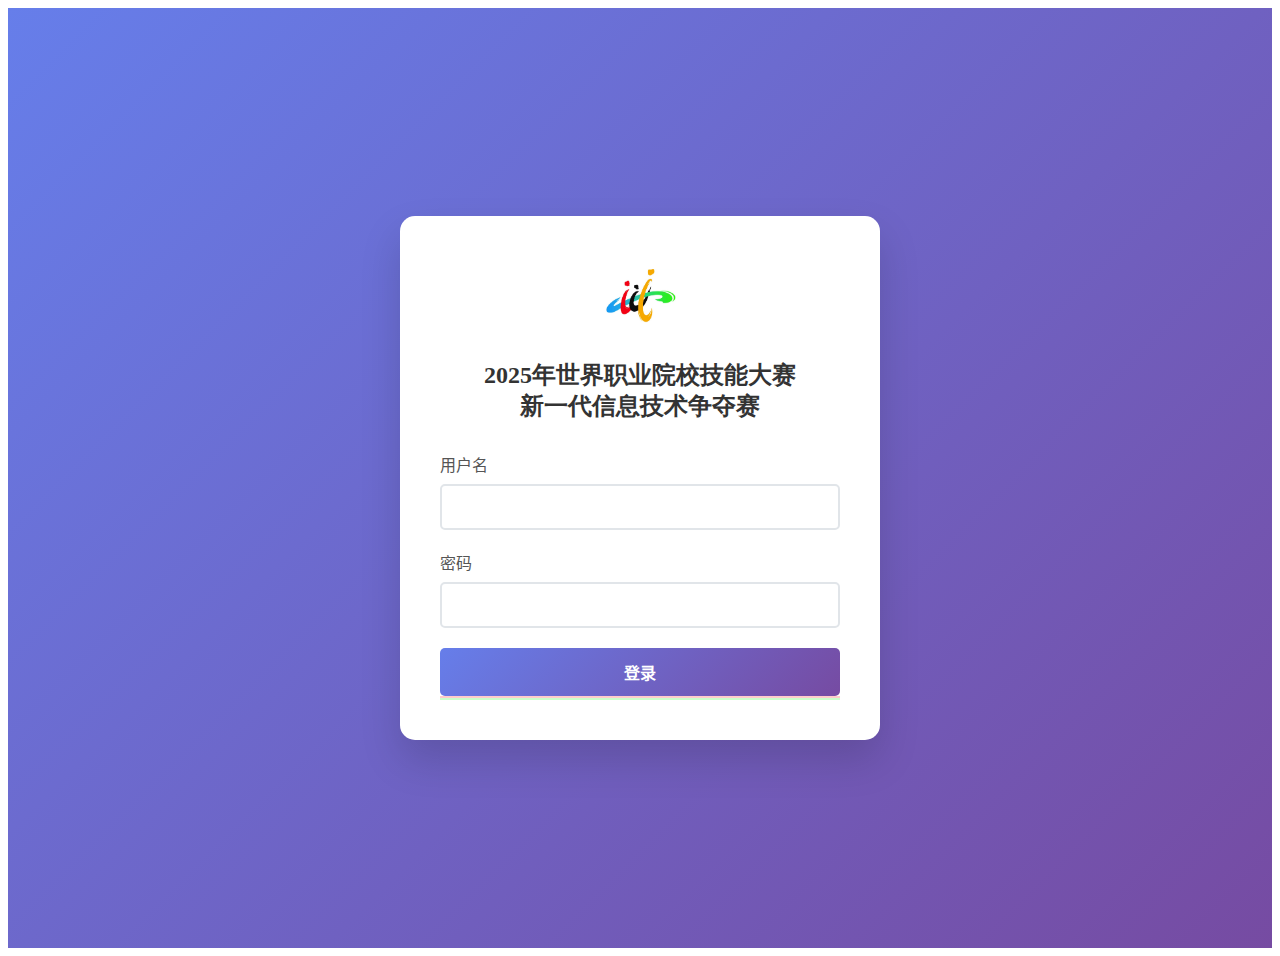
<file: index.html>
<!DOCTYPE html>
<html lang="zh">
<head>
  <meta charset="UTF-8" />
  <meta name="viewport" content="width=device-width, initial-scale=1.0"/>
  <title>2025年世界职业院校技能大赛新一代信息技术争夺赛</title>
  <link rel="stylesheet" href="css/style.css" />
</head>
<body>
  <div class="container">

    <div class="user-info-bar">
      <div class="user-info">
        <span class="welcome-text">欢迎，<span id="userDisplayName">用户</span></span>
        <span class="user-role" id="userRole">角色</span>
        <span class="refresh-countdown" id="refreshCountdown">下次刷新: 3秒</span>
      </div>
      <div class="admin-controls" id="adminControls" style="display: none;">
        <button class="admin-btn export-btn" id="exportDataBtn">导出数据</button>
        <button class="admin-btn import-btn" id="importDataBtn">导入数据</button>
        <button class="admin-btn clear-btn" id="clearDataBtn">清除数据</button>
        <input type="file" id="importFileInput" accept=".json" style="display: none;">
      </div>
      <button class="logout-btn" id="logoutBtn">退出登录</button>
    </div>
    
    <div class="main-header">
      <img src="images/logo.jpg" alt="Logo" class="main-logo">
      <h1>2025年世界职业院校技能大赛<br>新一代信息技术争夺赛</h1>
    </div>


    <div class="role-selector" id="roleSelector" style="display: none;">
      <label for="roleSelect">选择角色: </label>
      <select id="roleSelect">
        <option value="engineer1">1号工程师</option>
        <option value="engineer2">2号工程师</option>
        <option value="engineer3">3号工程师</option>
        <option value="data_recovery_engineer">数据恢复工程师</option>
        <option value="referee">裁判</option>
        <option value="admin">管理员</option>
      </select>
    </div>



    <!-- 自创研发历程进度条 -->
    <div class="progress-container" id="mirrorProgressContainer">
      <div class="progress-header">
        <h4>自创研发历程</h4>
      </div>
      <div class="progress-nodes" id="mirrorProgressNodes">
        <div class="progress-node" data-node="background">
          <div class="node-circle"></div>
          <div class="node-label">项目背景</div>
        </div>
        <div class="progress-node" data-node="market">
          <div class="node-circle"></div>
          <div class="node-label">市场发展</div>
        </div>
        <div class="progress-node" data-node="industry">
          <div class="node-circle"></div>
          <div class="node-label">行业现状</div>
        </div>
        <div class="progress-node" data-node="development">
          <div class="node-circle"></div>
          <div class="node-label">研发历程</div>
        </div>
        <div class="progress-node" data-node="proposal">
          <div class="node-circle"></div>
          <div class="node-label">方案提出</div>
        </div>
        <div class="progress-node" data-node="technology">
          <div class="node-circle"></div>
          <div class="node-label">核心技术</div>
        </div>
        <div class="progress-node" data-node="innovation">
          <div class="node-circle"></div>
          <div class="node-label">创新点</div>
        </div>
        <div class="progress-node" data-node="education">
          <div class="node-circle"></div>
          <div class="node-label">教育维度</div>
        </div>
        <div class="progress-node" data-node="social">
          <div class="node-circle"></div>
          <div class="node-label">社会价值</div>
        </div>
      </div>
      <div class="progress-bar">
        <div class="progress-fill" id="mirrorProgressFill"></div>
        <div class="progress-text" id="mirrorProgressText">0%</div>
      </div>
    </div>

    <!-- 数据恢复维修工单进度条 -->
    <div class="progress-container" id="drarwoProgressContainer">
      <div class="progress-header">
        <h4>业务维修状态</h4>
        <p style="margin: 5px 0 0 0; color: #666; font-size: 14px;">维修进度</p>
      </div>
      <!-- <div class="progress-nodes" id="progressNodes">
        <div class="progress-node" data-node="background">
          <div class="node-circle"></div>
          <div class="node-label">项目背景</div>
        </div>
        <div class="progress-node" data-node="market">
          <div class="node-circle"></div>
          <div class="node-label">市场发展</div>
        </div>
        <div class="progress-node" data-node="industry">
          <div class="node-circle"></div>
          <div class="node-label">行业现状</div>
        </div>
        <div class="progress-node" data-node="development">
          <div class="node-circle"></div>
          <div class="node-label">研发历程</div>
        </div>
        <div class="progress-node" data-node="proposal">
          <div class="node-circle"></div>
          <div class="node-label">方案提出</div>
        </div>
        <div class="progress-node" data-node="technology">
          <div class="node-circle"></div>
          <div class="node-label">核心技术</div>
        </div>
        <div class="progress-node" data-node="innovation">
          <div class="node-circle"></div>
          <div class="node-label">创新点</div>
        </div>
        <div class="progress-node" data-node="summary">
          <div class="node-circle"></div>
          <div class="node-label">项目总结</div>
        </div>
      </div> -->
      <div class="progress-bar">
        <div class="progress-fill" id="drarwoProgressFill"></div>
        <div class="progress-text" id="drarwoProgressText">0%</div>
      </div>
      <div class="progress-details" id="drarwoProgressDetails">
        <span style="display: none;">总格数: <span id="totalGrids">0</span> | 当前节点: <span id="currentNode">项目背景</span></span>
      </div>
    </div>

    <h2>飞控板维修工单 <span id="refresh-countdown-fcbmwo" class="refresh-countdown">下次刷新: 5秒</span></h2>
    
    <table id="flightControlTable">
      <thead>
        <tr>
          <th rowspan="2">项目</th>
          <th colspan="3">1号工程师</th>
          <th colspan="3">2号工程师</th>
          <th colspan="3">3号工程师</th>
        </tr>
        <tr>
          <th>故障1</th>
          <th>故障2</th>
          <th>故障3</th>
          <th>故障1</th>
          <th>故障2</th>
          <th>故障3</th>
          <th>故障1</th>
          <th>故障2</th>
          <th>故障3</th>
        </tr>
      </thead>
      <tbody>
        <tr>
          <td>发现故障</td>
          <td class="engineer-cell" data-engineer="engineer1" data-field="fault1" tabindex="0" contenteditable="true"></td>
          <td class="engineer-cell" data-engineer="engineer1" data-field="fault2" tabindex="0" contenteditable="true"></td>
          <td class="engineer-cell" data-engineer="engineer1" data-field="fault3" tabindex="0" contenteditable="true"></td>
          <td class="engineer-cell" data-engineer="engineer2" data-field="fault1" tabindex="0" contenteditable="true"></td>
          <td class="engineer-cell" data-engineer="engineer2" data-field="fault2" tabindex="0" contenteditable="true"></td>
          <td class="engineer-cell" data-engineer="engineer2" data-field="fault3" tabindex="0" contenteditable="true"></td>
          <td class="engineer-cell" data-engineer="engineer3" data-field="fault1" tabindex="0" contenteditable="true"></td>
          <td class="engineer-cell" data-engineer="engineer3" data-field="fault2" tabindex="0" contenteditable="true"></td>
          <td class="engineer-cell" data-engineer="engineer3" data-field="fault3" tabindex="0" contenteditable="true"></td>
        </tr>
        <tr>
          <td>检测结果</td>
          <td class="engineer-cell" data-engineer="engineer1" data-field="testResult" tabindex="0" contenteditable="true"></td>
          <td class="engineer-cell" data-engineer="engineer1" data-field="testResult2" tabindex="0" contenteditable="true"></td>
          <td class="engineer-cell" data-engineer="engineer1" data-field="testResult3" tabindex="0" contenteditable="true"></td>
          <td class="engineer-cell" data-engineer="engineer2" data-field="testResult" tabindex="0" contenteditable="true"></td>
          <td class="engineer-cell" data-engineer="engineer2" data-field="testResult2" tabindex="0" contenteditable="true"></td>
          <td class="engineer-cell" data-engineer="engineer2" data-field="testResult3" tabindex="0" contenteditable="true"></td>
          <td class="engineer-cell" data-engineer="engineer3" data-field="testResult" tabindex="0" contenteditable="true"></td>
          <td class="engineer-cell" data-engineer="engineer3" data-field="testResult2" tabindex="0" contenteditable="true"></td>
          <td class="engineer-cell" data-engineer="engineer3" data-field="testResult3" tabindex="0" contenteditable="true"></td>
        </tr>
        <tr>
          <td>定位故障元件</td>
          <td class="engineer-cell" data-engineer="engineer1" data-field="locate" tabindex="0" contenteditable="true"></td>
          <td class="engineer-cell" data-engineer="engineer1" data-field="locate2" tabindex="0" contenteditable="true"></td>
          <td class="engineer-cell" data-engineer="engineer1" data-field="locate3" tabindex="0" contenteditable="true"></td>
          <td class="engineer-cell" data-engineer="engineer2" data-field="locate" tabindex="0" contenteditable="true"></td>
          <td class="engineer-cell" data-engineer="engineer2" data-field="locate2" tabindex="0" contenteditable="true"></td>
          <td class="engineer-cell" data-engineer="engineer2" data-field="locate3" tabindex="0" contenteditable="true"></td>
          <td class="engineer-cell" data-engineer="engineer3" data-field="locate" tabindex="0" contenteditable="true"></td>
          <td class="engineer-cell" data-engineer="engineer3" data-field="locate2" tabindex="0" contenteditable="true"></td>
          <td class="engineer-cell" data-engineer="engineer3" data-field="locate3" tabindex="0" contenteditable="true"></td>
        </tr>
        <tr>
          <td>维修结果</td>
          <td class="engineer-cell" data-engineer="engineer1" data-field="repair" tabindex="0" contenteditable="true"></td>
          <td class="engineer-cell" data-engineer="engineer1" data-field="repair2" tabindex="0" contenteditable="true"></td>
          <td class="engineer-cell" data-engineer="engineer1" data-field="repair3" tabindex="0" contenteditable="true"></td>
          <td class="engineer-cell" data-engineer="engineer2" data-field="repair" tabindex="0" contenteditable="true"></td>
          <td class="engineer-cell" data-engineer="engineer2" data-field="repair2" tabindex="0" contenteditable="true"></td>
          <td class="engineer-cell" data-engineer="engineer2" data-field="repair3" tabindex="0" contenteditable="true"></td>
          <td class="engineer-cell" data-engineer="engineer3" data-field="repair" tabindex="0" contenteditable="true"></td>
          <td class="engineer-cell" data-engineer="engineer3" data-field="repair2" tabindex="0" contenteditable="true"></td>
          <td class="engineer-cell" data-engineer="engineer3" data-field="repair3" tabindex="0" contenteditable="true"></td>
        </tr>
        <tr>
          <td>调优效果</td>
          <td class="engineer-cell" data-engineer="engineer1" data-field="optimize" tabindex="0" contenteditable="true" colspan="3"></td>
          <td class="engineer-cell" data-engineer="engineer2" data-field="optimize" tabindex="0" contenteditable="true" colspan="3"></td>
          <td class="engineer-cell" data-engineer="engineer3" data-field="optimize" tabindex="0" contenteditable="true" colspan="3"></td>
        </tr>


        <tr>
          <td>7S管理评价</td>
          <td colspan="3">
            <div class="btn-7s-container">
              <button class="btn-7s-view" data-engineer="engineer1">查看</button>
              <button class="btn-7s-edit" data-engineer="engineer1">编辑</button>
            </div>
          </td>
          <td colspan="3">
            <div class="btn-7s-container">
              <button class="btn-7s-view" data-engineer="engineer2">查看</button>
              <button class="btn-7s-edit" data-engineer="engineer2">编辑</button>
            </div>
          </td>
          <td colspan="3">
            <div class="btn-7s-container">
              <button class="btn-7s-view" data-engineer="engineer3">查看</button>
              <button class="btn-7s-edit" data-engineer="engineer3">编辑</button>
            </div>
          </td>
        </tr>
      </tbody>
    </table>



    <h2>数据恢复维修工单</h2>
    <table id="dataRecoveryTable">
      <thead>
        <tr>
          <th>维修人员</th>
          <th><span class="editable-header" data-type="drarwo_engineer" data-key="drarwo_engineer1" contenteditable="true">工程师1</span></th>
          <th><span class="editable-header" data-type="drarwo_engineer" data-key="drarwo_engineer2" contenteditable="true">工程师2</span></th>
          <th><span class="editable-header" data-type="drarwo_engineer" data-key="drarwo_engineer3" contenteditable="true">工程师3</span></th>
        </tr>
      </thead>
      <tbody>
        <tr>
          <td>发现故障</td>
          <td class="data-recovery-cell" data-project="fault" data-engineer="engineer1" contenteditable="true"></td>
          <td class="data-recovery-cell" data-project="fault" data-engineer="engineer2" contenteditable="true"></td>
          <td class="data-recovery-cell" data-project="fault" data-engineer="engineer3" contenteditable="true"></td>
        </tr>
        <tr>
          <td>故障原因</td>
          <td class="data-recovery-cell" data-project="cause" data-engineer="engineer1" contenteditable="true"></td>
          <td class="data-recovery-cell" data-project="cause" data-engineer="engineer2" contenteditable="true"></td>
          <td class="data-recovery-cell" data-project="cause" data-engineer="engineer3" contenteditable="true"></td>
        </tr>
        <tr>
          <td>修复方法</td>
          <td class="data-recovery-cell" data-project="method" data-engineer="engineer1" contenteditable="true"></td>
          <td class="data-recovery-cell" data-project="method" data-engineer="engineer2" contenteditable="true"></td>
          <td class="data-recovery-cell" data-project="method" data-engineer="engineer3" contenteditable="true"></td>
        </tr>
        <tr>
          <td>维修结果</td>
          <td class="data-recovery-cell" data-project="result" data-engineer="engineer1" contenteditable="true"></td>
          <td class="data-recovery-cell" data-project="result" data-engineer="engineer2" contenteditable="true"></td>
          <td class="data-recovery-cell" data-project="result" data-engineer="engineer3" contenteditable="true"></td>
        </tr>
        <tr>
          <td>客户满意度</td>
          <td class="data-recovery-cell" data-project="satisfaction" data-engineer="engineer1" contenteditable="true"></td>
          <td class="data-recovery-cell" data-project="satisfaction" data-engineer="engineer2" contenteditable="true"></td>
          <td class="data-recovery-cell" data-project="satisfaction" data-engineer="engineer3" contenteditable="true"></td>
        </tr>
      </tbody>
    </table>

  </div>


  <div id="modal7s" class="modal">
    <div class="modal-content">
      <div class="modal-header">
        <h3 id="modal7sTitle">7S管理评价</h3>
        <span class="close">&times;</span>
      </div>
      <div class="modal-body">
        <div class="row-7s">
          <div class="item-7s">
            <label>整理</label>
            <div class="checkbox" data-field="7s_zhengli"></div>
          </div>
          <div class="item-7s">
            <label>整顿</label>
            <div class="checkbox" data-field="7s_zhengdun"></div>
          </div>
          <div class="item-7s">
            <label>清扫</label>
            <div class="checkbox" data-field="7s_qingsao"></div>
          </div>
          <div class="item-7s">
            <label>清洁</label>
            <div class="checkbox" data-field="7s_qingjie"></div>
          </div>
        </div>
        <div class="row-7s">
          <div class="item-7s">
            <label>素养</label>
            <div class="checkbox" data-field="7s_suyang"></div>
          </div>
          <div class="item-7s">
            <label>安全</label>
            <div class="checkbox" data-field="7s_anquan"></div>
          </div>
          <div class="item-7s">
            <label>节约</label>
            <div class="checkbox" data-field="7s_jieyue"></div>
          </div>
          <div class="item-7s">

          </div>
        </div>
      </div>
      <div class="modal-footer">
        <button id="save7sBtn" class="btn-primary">保存</button>
        <button id="cancel7sBtn" class="btn-secondary">取消</button>
      </div>
    </div>
  </div>

  <script>

    document.addEventListener('DOMContentLoaded', function() {

      console.log('检查登录状态...');
      const isLoggedIn = LoginManager.isLoggedIn();
      const currentUser = LoginManager.getCurrentUser();
      
      console.log('登录状态:', isLoggedIn);
      console.log('当前用户:', currentUser);
      
      if (!isLoggedIn || !currentUser) {
        console.log('用户未登录，跳转到登录页面');
  
        if (!window.location.pathname.includes('login.html')) {
          window.location.href = 'login.html';
        }
     

     

      

      

      

      

     

     

        return;
      }
      

      initUserInfo();
      

      const logoutBtn = document.getElementById('logoutBtn');
      if (logoutBtn) {
        logoutBtn.addEventListener('click', function() {
          console.log('退出登录按钮被点击');
          console.log('用户确认退出登录');
          logout();
        });
      } else {
        console.error('找不到退出登录按钮');
      }
    });
    

    function initUserInfo() {
      const user = LoginManager.getCurrentUser();
      if (user) {
        document.getElementById('userDisplayName').textContent = user.realName || user.username;
        document.getElementById('userRole').textContent = getRoleDisplayName(user.role);
        
        // 显示/隐藏管理员控制按钮
        const adminControls = document.getElementById('adminControls');
        if (adminControls) {
          if (user.role === 'admin') {
            adminControls.style.display = 'flex';
          } else {
            adminControls.style.display = 'none';
          }
        }

        const roleSelect = document.getElementById('roleSelect');
        if (roleSelect) {
          roleSelect.value = user.role;

          roleSelect.dispatchEvent(new Event('change'));
        }
      }
    }
    

    function getRoleDisplayName(role) {
      const roleNames = {
        'engineer1': '1号工程师',
        'engineer2': '2号工程师', 
        'engineer3': '3号工程师',
        'data_recovery_engineer': '数据恢复工程师',
        'referee': '裁判',
        'admin': '管理员'
      };
      return roleNames[role] || role;
    }
    
    /**
     * 退出登录功能
     */
    function logout() {
      console.log('开始执行退出登录...');
      try {

        localStorage.removeItem('userSession');
        localStorage.removeItem('isLoggedIn');
        console.log('已清除本地存储的用户会话信息');
        

        console.log('准备跳转到登录页面...');
        window.location.href = 'login.html';
      } catch (error) {
        console.error('退出登录时发生错误:', error);
        alert('退出登录失败，请重试');
      }
    }
    

    function getCurrentUser() {
      return LoginManager.getCurrentUser();
    }
    

    function isLoggedIn() {
      return LoginManager.isLoggedIn();
    }
    

    function checkAuthStatus() {
      const user = LoginManager.getCurrentUser();
      if (!user || !user.id) {

        window.location.href = 'login.html';
        return false;
      }
      

      document.getElementById('userDisplayName').textContent = user.real_name || user.username;
      document.getElementById('userRole').textContent = getRoleDisplayName(user.role);
      
      return true;
    }
    

    document.addEventListener('DOMContentLoaded', function() {
      if (!checkAuthStatus()) {
        return;
      }
    });
    

    

     document.getElementById('logoutBtn').addEventListener('click', function() {
       localStorage.removeItem('user');
       window.location.href = 'login.html';
     });
  </script>
  <script src="js/global-refresh-manager.js"></script>
  <script src="js/local-storage-manager.js"></script>
  <script src="js/login.js"></script>
  <script src="js/script.js"></script>
  <script src="js/fcbmwo.js"></script>
  <script src="js/drarwo.js"></script>
  <script src="js/data-manager.js"></script>
</body>
</html>
</file>
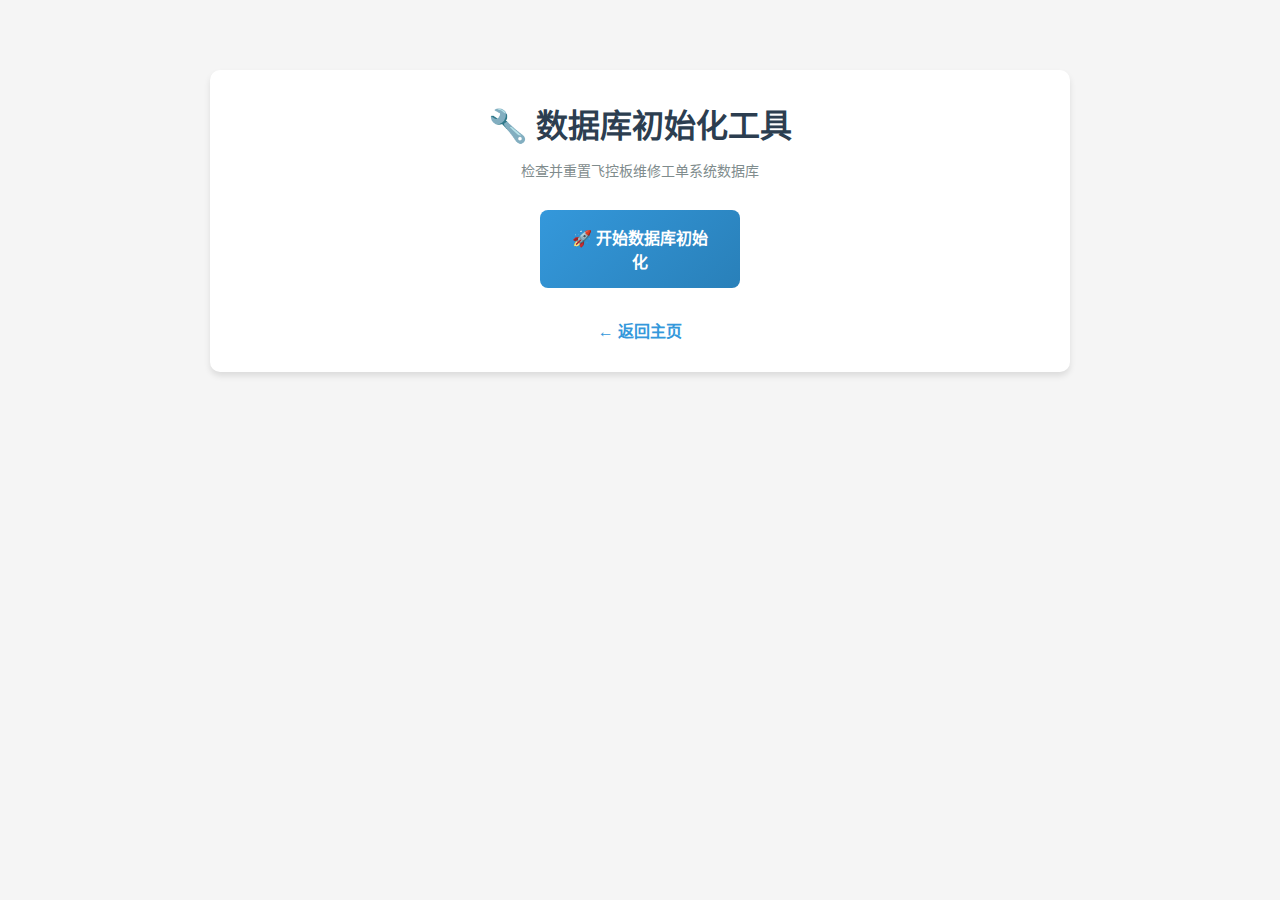
<file: database-init.html>
<!DOCTYPE html>
<html lang="zh-CN">
<head>
    <meta charset="UTF-8">
    <meta name="viewport" content="width=device-width, initial-scale=1.0">
    <title>数据库初始化 - 飞控板维修工单系统</title>
    <link rel="stylesheet" href="css/style.css">
    <style>
        .init-container {
            max-width: 800px;
            margin: 50px auto;
            padding: 30px;
            background: white;
            border-radius: 10px;
            box-shadow: 0 4px 6px rgba(0, 0, 0, 0.1);
        }
        
        .init-header {
            text-align: center;
            margin-bottom: 30px;
            color: #333;
        }
        
        .init-header h1 {
            color: #2c3e50;
            margin-bottom: 10px;
        }
        
        .init-header p {
            color: #7f8c8d;
            font-size: 14px;
        }
        
        .init-button {
            display: block;
            width: 200px;
            margin: 30px auto;
            padding: 15px 30px;
            background: linear-gradient(135deg, #3498db, #2980b9);
            color: white;
            border: none;
            border-radius: 8px;
            font-size: 16px;
            font-weight: bold;
            cursor: pointer;
            transition: all 0.3s ease;
        }
        
        .init-button:hover {
            background: linear-gradient(135deg, #2980b9, #1f5f8b);
            transform: translateY(-2px);
            box-shadow: 0 6px 12px rgba(52, 152, 219, 0.3);
        }
        
        .init-button:disabled {
            background: #bdc3c7;
            cursor: not-allowed;
            transform: none;
            box-shadow: none;
        }
        
        .status-container {
            margin-top: 30px;
            padding: 20px;
            border-radius: 8px;
            display: none;
        }
        
        .status-success {
            background: #d4edda;
            border: 1px solid #c3e6cb;
            color: #155724;
        }
        
        .status-error {
            background: #f8d7da;
            border: 1px solid #f5c6cb;
            color: #721c24;
        }
        
        .status-info {
            background: #d1ecf1;
            border: 1px solid #bee5eb;
            color: #0c5460;
        }
        
        .status-warning {
            background: #fff3cd;
            border: 1px solid #ffeaa7;
            color: #856404;
        }
        
        .loading-spinner {
            display: inline-block;
            width: 20px;
            height: 20px;
            border: 3px solid #f3f3f3;
            border-top: 3px solid #3498db;
            border-radius: 50%;
            animation: spin 1s linear infinite;
            margin-right: 10px;
        }
        
        @keyframes spin {
            0% { transform: rotate(0deg); }
            100% { transform: rotate(360deg); }
        }
        
        .progress-log {
            max-height: 300px;
            overflow-y: auto;
            background: #f8f9fa;
            border: 1px solid #dee2e6;
            border-radius: 5px;
            padding: 15px;
            margin-top: 15px;
            font-family: 'Courier New', monospace;
            font-size: 12px;
            line-height: 1.4;
        }
        
        .log-entry {
            margin-bottom: 5px;
            padding: 2px 0;
        }
        
        .log-success {
            color: #28a745;
        }
        
        .log-error {
            color: #dc3545;
        }
        
        .log-info {
            color: #17a2b8;
        }
        
        .log-warning {
            color: #ffc107;
        }
        
        .back-link {
            display: block;
            text-align: center;
            margin-top: 30px;
            color: #3498db;
            text-decoration: none;
            font-weight: bold;
        }
        
        .back-link:hover {
            color: #2980b9;
            text-decoration: underline;
        }
    </style>
</head>
<body>
    <div class="init-container">
        <div class="init-header">
            <h1>🔧 数据库初始化工具</h1>
            <p>检查并重置飞控板维修工单系统数据库</p>
        </div>
        
        <div class="init-content">
            <button id="initButton" class="init-button">
                🚀 开始数据库初始化
            </button>
            
            <div id="statusContainer" class="status-container">
                <div id="statusMessage"></div>
                <div id="progressLog" class="progress-log" style="display: none;"></div>
            </div>
        </div>
        
        <a href="index.html" class="back-link">← 返回主页</a>
    </div>

    <script>
        class DatabaseInitializer {
            constructor() {
                this.initButton = document.getElementById('initButton');
                this.statusContainer = document.getElementById('statusContainer');
                this.statusMessage = document.getElementById('statusMessage');
                this.progressLog = document.getElementById('progressLog');
                
                this.initButton.addEventListener('click', () => this.initializeDatabase());
            }
            
            showStatus(type, message, showLog = false) {
                this.statusContainer.className = `status-container status-${type}`;
                this.statusContainer.style.display = 'block';
                this.statusMessage.innerHTML = message;
                
                if (showLog) {
                    this.progressLog.style.display = 'block';
                } else {
                    this.progressLog.style.display = 'none';
                }
            }
            
            addLogEntry(type, message) {
                const timestamp = new Date().toLocaleTimeString();
                const logEntry = document.createElement('div');
                logEntry.className = `log-entry log-${type}`;
                logEntry.textContent = `[${timestamp}] ${message}`;
                this.progressLog.appendChild(logEntry);
                this.progressLog.scrollTop = this.progressLog.scrollHeight;
            }
            
            async initializeDatabase() {
                this.initButton.disabled = true;
                this.initButton.innerHTML = '<span class="loading-spinner"></span>正在初始化...';
                
                this.showStatus('info', '🔄 正在检查数据库完整性...', true);
                this.progressLog.innerHTML = '';
                this.addLogEntry('info', '开始数据库初始化流程');
                
                try {
                    const response = await fetch('api/database-init.php', {
                        method: 'POST',
                        headers: {
                            'Content-Type': 'application/json',
                        },
                        body: JSON.stringify({
                            action: 'initialize'
                        })
                    });
                    
                    if (!response.ok) {
                        throw new Error(`HTTP错误: ${response.status}`);
                    }
                    
                    const result = await response.json();
                    
                    if (result.success) {
                        this.showStatus('success', '✅ 数据库初始化成功！', true);
                        this.addLogEntry('success', '数据库初始化完成');
                        
                        // 显示详细结果
                        if (result.log && result.log.length > 0) {
                            result.log.forEach(logEntry => {
                                this.addLogEntry('info', logEntry);
                            });
                        }
                        
                        if (result.message) {
                            this.addLogEntry('success', result.message);
                        }
                        
                        // 初始化成功后，显示跳转提示并自动跳转到登录页面
                        this.addLogEntry('success', '正在跳转到登录页面...');
                        setTimeout(() => {
                            window.location.href = 'login.html';
                        }, 3000);
                    } else {
                        this.showStatus('error', '❌ 数据库初始化失败', true);
                        this.addLogEntry('error', `失败原因: ${result.message || '未知错误'}`);
                        
                        if (result.details && result.details.length > 0) {
                            result.details.forEach(detail => {
                                this.addLogEntry('error', detail);
                            });
                        }
                    }
                } catch (error) {
                    console.error('数据库初始化错误:', error);
                    this.showStatus('error', '❌ 网络错误或服务器异常', true);
                    this.addLogEntry('error', `错误详情: ${error.message}`);
                }
                
                this.initButton.disabled = false;
                this.initButton.innerHTML = '🚀 开始数据库初始化';
            }
        }
        
        // 页面加载完成后初始化
        document.addEventListener('DOMContentLoaded', () => {
            new DatabaseInitializer();
        });
    </script>
</body>
</html>
</file>
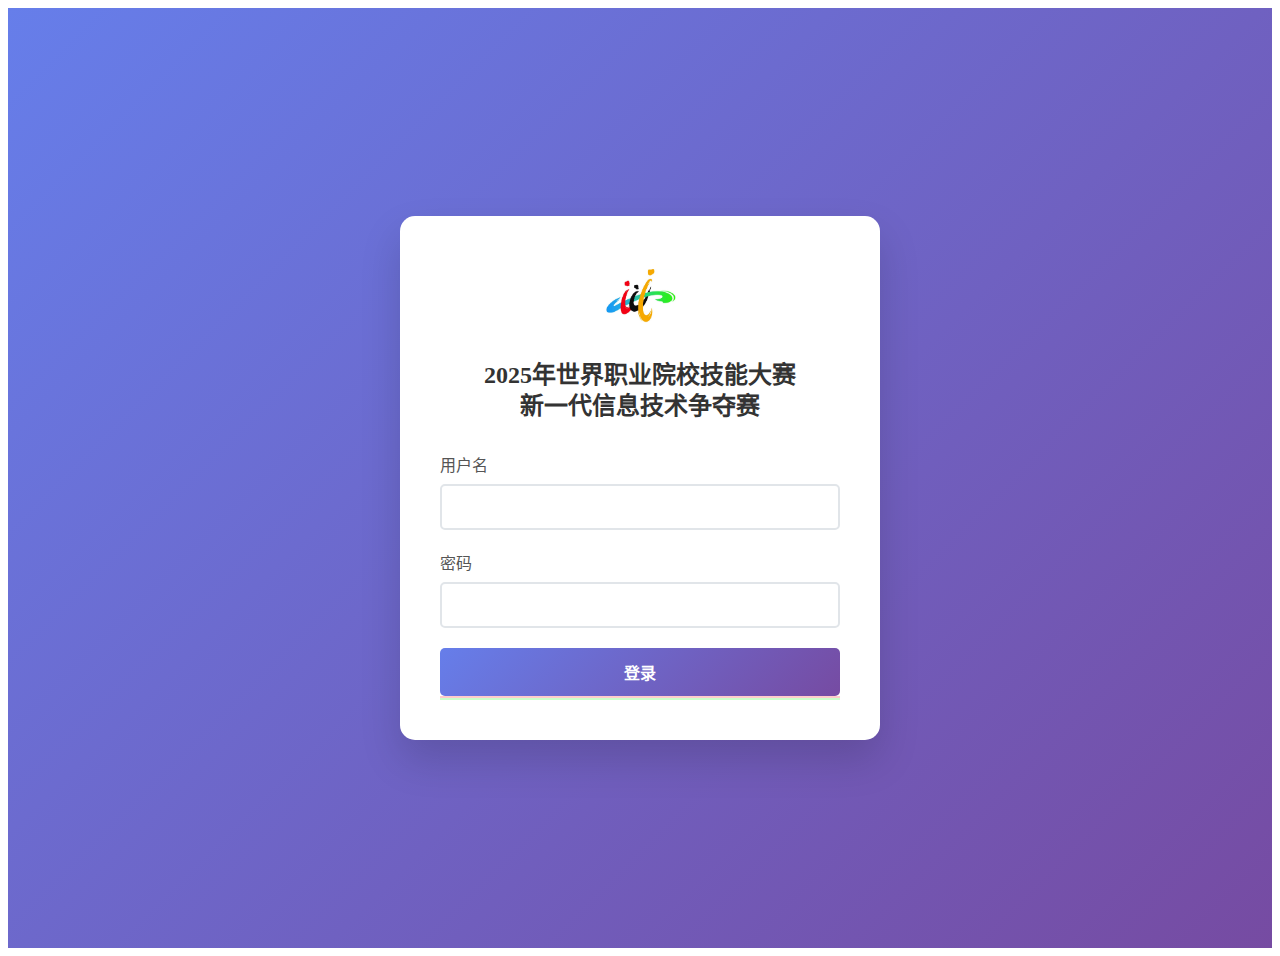
<file: login.html>
<!DOCTYPE html>
<html lang="zh-CN">
<head>
  <meta charset="UTF-8">
  <meta name="viewport" content="width=device-width, initial-scale=1.0">
  <title>用户登录 - 维修工单管理系统</title>
  <link rel="stylesheet" href="css/login.css">
</head>
<body>
  <div class="login-container">
    <div class="login-box">
      <div class="logo-container">
        <img src="images/logo.jpg" alt="Logo" class="login-logo">
      </div>
      <h1 class="login-title">2025年世界职业院校技能大赛<br>新一代信息技术争夺赛</h1>
      
      <form id="loginForm">
        <div class="form-group">
          <label for="username">用户名</label>
          <input type="text" id="username" name="username" required>
        </div>
        
        <div class="form-group">
          <label for="password">密码</label>
          <input type="password" id="password" name="password" required>
        </div>
        
        <button type="submit" class="login-btn" id="loginBtn">
          登录
        </button>
        
        <div class="error-message" id="errorMessage"></div>
        <div class="success-message" id="successMessage"></div>
      </form>
      

    </div>
  </div>
  
  <script src="js/login.js"></script>
</body>
</html>
</file>
<file: css/style.css>
body {
  font-family: Arial, sans-serif;
  background-color: #f5f5f5;
  margin: 0;
  padding: 20px;
}


.user-info-bar {
  display: flex;
  justify-content: space-between;
  align-items: center;
  background: linear-gradient(135deg, #667eea 0%, #764ba2 100%);
  color: white;
  padding: 15px 20px;
  border-radius: 8px;
  margin-bottom: 20px;
  box-shadow: 0 2px 10px rgba(0, 0, 0, 0.1);
}

.user-info {
  display: flex;
  align-items: center;
  gap: 15px;
}

.welcome-text {
  font-size: 16px;
  font-weight: 500;
}

.user-role {
  background: rgba(255, 255, 255, 0.2);
  padding: 4px 12px;
  border-radius: 15px;
  font-size: 14px;
  font-weight: 500;
}

.refresh-countdown {
  background: rgba(255, 255, 255, 0.15);
  padding: 4px 12px;
  border-radius: 15px;
  font-size: 13px;
  font-weight: 400;
  color: rgba(255, 255, 255, 0.9);
  border: 1px solid rgba(255, 255, 255, 0.2);
}

.logout-btn {
  background: rgba(255, 255, 255, 0.2);
  color: white;
  border: 1px solid rgba(255, 255, 255, 0.3);
  padding: 8px 16px;
  border-radius: 5px;
  cursor: pointer;
  font-size: 14px;
  transition: all 0.3s ease;
}

.logout-btn:hover {
  background: rgba(255, 255, 255, 0.3);
  transform: translateY(-1px);
}

.admin-controls {
  display: flex;
  align-items: center;
  gap: 10px;
}

.admin-btn {
  background: rgba(255, 255, 255, 0.15);
  color: white;
  border: 1px solid rgba(255, 255, 255, 0.25);
  padding: 6px 12px;
  border-radius: 4px;
  cursor: pointer;
  font-size: 13px;
  transition: all 0.3s ease;
  font-weight: 400;
  display: inline-flex;
  align-items: center;
  gap: 6px;
}

.admin-btn:hover {
  background: rgba(255, 255, 255, 0.25);
  transform: translateY(-1px);
  box-shadow: 0 2px 5px rgba(0, 0, 0, 0.1);
}

.admin-btn:active {
  transform: translateY(0);
  box-shadow: 0 1px 3px rgba(0, 0, 0, 0.1);
}

.admin-btn::before {
  font-size: 16px;
}

.admin-btn.export-btn::before {
  content: '📤';
}

.admin-btn.import-btn::before {
  content: '📥';
}

.admin-btn.clear-btn {
  background: rgba(220, 53, 69, 0.15);
  border-color: rgba(220, 53, 69, 0.25);
  color: #dc3545;
}

.admin-btn.clear-btn:hover {
  background: rgba(220, 53, 69, 0.25);
  color: #fff;
  border-color: rgba(220, 53, 69, 0.4);
}

.admin-btn.clear-btn::before {
  content: '🗑️';
}

#importFileInput {
  display: none;
}


.navigation-menu {
  display: flex;
  gap: 10px;
  margin-bottom: 20px;
  padding: 10px 0;
  border-bottom: 2px solid #e0e0e0;
}

.nav-link {
  padding: 10px 20px;
  text-decoration: none;
  color: #666;
  border-radius: 5px;
  transition: all 0.3s ease;
  font-weight: 500;
}

.nav-link:hover {
  background-color: #f0f0f0;
  color: #333;
}

.nav-link.active {
  background: linear-gradient(135deg, #667eea 0%, #764ba2 100%);
  color: white;
  box-shadow: 0 2px 5px rgba(0, 0, 0, 0.2);
}


.container {
  max-width: 1200px;
  margin: 0 auto;
  background-color: white;
  padding: 20px;
  border-radius: 8px;
  box-shadow: 0 0 10px rgba(0, 0, 0, 0.1);
}

.main-header {
  display: flex;
  align-items: center;
  justify-content: center;
  gap: 20px;
  margin-bottom: 20px;
}

.main-logo {
  width: 60px;
  height: 60px;
  object-fit: contain;
  border-radius: 8px;
}

h1 {
  text-align: center;
  color: #333;
  margin: 0;
}

h2 {
  color: #555;
  border-bottom: 2px solid #ddd;
  padding-bottom: 5px;
  margin-top: 30px;
}

.role-selector {
  margin-bottom: 20px;
  text-align: center;
}

.role-selector label {
  font-weight: bold;
  margin-right: 10px;
}

#roleSelect {
  padding: 5px;
  font-size: 16px;
}

table {
  width: 100%;
  border-collapse: collapse;
  margin-top: 20px;
  table-layout: fixed;
}

th, td {
  border: 1px solid #999;
  padding: 8px;
  text-align: center;
  vertical-align: top;
  word-wrap: break-word;
  word-break: break-all;
  white-space: pre-wrap;
}


#fcbmwoTable th:first-child {
  width: 120px;
}

#fcbmwoTable th:not(:first-child) {
  width: calc((100% - 120px) / 6);
}

#dataRecoveryTable th:first-child {
  width: 120px;
}

#dataRecoveryTable th:not(:first-child) {
  width: calc((100% - 120px) / 2);
}

th {
  background-color: #f2f2f2;
  font-weight: bold;
}


.engineer-cell textarea {
  width: 100%;
  box-sizing: border-box;
  resize: vertical;
  border: none;
  outline: none;
  padding: 4px;
  min-height: 40px;
}


.checkbox {
  width: 20px;
  height: 20px;
  border: 2px solid #666;
  display: inline-block;
  margin: 5px;
  cursor: pointer;
  background-color: white;
}

.checkbox.checked {
  background-color: #4CAF50;
  position: relative;
}

.checkbox.checked::after {
  content: '✓';
  color: white;
  font-weight: bold;
  position: absolute;
  top: 50%;
  left: 50%;
  transform: translate(-50%, -50%);
}

.checkbox-row {
  height: 40px;
}

.checkbox-cell {
  padding: 0;
}


.captain-cell textarea {
  width: 100%;
  box-sizing: border-box;
  resize: vertical;
  border: none;
  outline: none;
  padding: 4px;
  min-height: 40px;
  background-color: #f9f9f9;
}

#saveBtn {
  padding: 10px 20px;
  font-size: 16px;
  background-color: #007bff;
  color: white;
  border: none;
  border-radius: 4px;
  cursor: pointer;
}

#saveBtn:hover {
  background-color: #0056b3;
}


.engineer-cell[contenteditable="true"] {
  cursor: text;
  transition: background-color 0.2s ease;
  word-wrap: break-word;
  word-break: break-all;
  white-space: pre-wrap;
}

/* 所有engineer-cell和data-recovery-cell的通用换行样式 */
.engineer-cell, .data-recovery-cell {
  word-wrap: break-word;
  word-break: break-all;
  white-space: pre-wrap;
}

.engineer-cell[contenteditable="true"]:hover {
  background-color: #f0f8ff;
}

.engineer-cell[contenteditable="true"]:focus {
  background-color: #e6f3ff;
  outline: 2px solid #4CAF50;
  outline-offset: -2px;
}

/* 禁用状态的单元格样式 */
.engineer-cell.cell-disabled {
  background-color: #f5f5f5 !important;
  color: #999;
  cursor: not-allowed !important;
  user-select: none;
  word-wrap: break-word;
  word-break: break-all;
  white-space: pre-wrap;
}

.engineer-cell.cell-disabled:hover {
  background-color: #f5f5f5 !important;
}

.engineer-cell.cell-disabled:focus {
  background-color: #f5f5f5 !important;
  outline: none !important;
}


.data-modified .engineer-cell[contenteditable="true"] {
  border-left: 3px solid #ff9800;
}


.message {
  position: fixed;
  top: 20px;
  right: 20px;
  padding: 12px 20px;
  color: white;
  font-weight: bold;
  z-index: 1000;
}

.message-success {
  background-color: #4CAF50;
}

.message-error {
  background-color: #f44336;
}

.message-info {
  background-color: #2196F3;
}


.btn-7s-view, .btn-7s-edit {
  padding: 5px 10px;
  margin: 2px;
  border: 1px solid #ddd;
  border-radius: 4px;
  cursor: pointer;
  font-size: 12px;
  display: inline-block;
  white-space: nowrap;
}

.btn-7s-view {
  background-color: #f8f9fa;
  color: #333;
}

.btn-7s-view:hover {
  background-color: #e9ecef;
}

.btn-7s-edit {
  background-color: #007bff;
  color: white;
}

.btn-7s-edit:hover {
  background-color: #0056b3;
}

.btn-7s-edit:disabled {
  background-color: #6c757d;
  cursor: not-allowed;
}

/* 7s管理评价按钮容器样式 - 确保按钮左右排列 */
td:has(.btn-7s-view) {
  white-space: nowrap;
  text-align: center;
}

/* 兼容性样式 - 针对不支持:has()的浏览器 */
.btn-7s-container {
  white-space: nowrap;
  text-align: center;
  display: inline-block;
  width: 100%;
}


.modal {
  display: none;
  position: fixed;
  z-index: 1000;
  left: 0;
  top: 0;
  width: 100%;
  height: 100%;
  background-color: rgba(0, 0, 0, 0.5);
}

.modal-content {
  background-color: white;
  margin: 10% auto;
  padding: 0;
  border-radius: 8px;
  width: 500px;
  max-width: 90%;
  box-shadow: 0 4px 20px rgba(0, 0, 0, 0.3);
}

.modal-header {
  padding: 15px 20px;
  border-bottom: 1px solid #ddd;
  display: flex;
  justify-content: space-between;
  align-items: center;
}

.modal-header .refresh-countdown {
  background-color: #28a745;
  color: white;
  padding: 4px 8px;
  border-radius: 4px;
  font-size: 12px;
  font-weight: normal;
  margin-left: auto;
  margin-right: 10px;
}

.modal-header h3 {
  margin: 0;
  color: #333;
}

.close {
  font-size: 24px;
  font-weight: bold;
  cursor: pointer;
  color: #999;
}

.close:hover {
  color: #333;
}

.modal-body {
  padding: 20px;
}

.row-7s {
  display: flex;
  justify-content: space-around;
  margin-bottom: 20px;
}

.item-7s {
  display: flex;
  flex-direction: column;
  align-items: center;
  min-width: 80px;
}

.item-7s label {
  margin-bottom: 8px;
  font-weight: bold;
  color: #555;
}

.modal-footer {
  padding: 15px 20px;
  border-top: 1px solid #ddd;
  text-align: right;
}

.btn-primary {
  background-color: #007bff;
  color: white;
  border: none;
  padding: 8px 16px;
  border-radius: 4px;
  cursor: pointer;
  margin-left: 10px;
}

.btn-primary:hover {
  background-color: #0056b3;
}

.btn-secondary {
  background-color: #6c757d;
  color: white;
  border: none;
  padding: 8px 16px;
  border-radius: 4px;
  cursor: pointer;
}

.btn-secondary:hover {
  background-color: #545b62;
}


.workorder-controls {
  display: flex;
  align-items: center;
  gap: 10px;
  padding: 15px;
  background: #f8f9fa;
  border-radius: 8px;
  border: 1px solid #e9ecef;
}

.btn {
  padding: 8px 16px;
  border: none;
  border-radius: 4px;
  cursor: pointer;
  font-size: 14px;
  font-weight: 500;
  transition: all 0.3s ease;
  text-decoration: none;
  display: inline-block;
  text-align: center;
}

.btn-primary {
  background-color: #007bff;
  color: white;
}

.btn-primary:hover {
  background-color: #0056b3;
}

.btn-primary.modified {
  background-color: #dc3545;
  animation: pulse 1.5s infinite;
}

.btn-secondary {
  background-color: #6c757d;
  color: white;
}

.btn-secondary:hover {
  background-color: #545b62;
}

.status-text {
  margin-left: 15px;
  font-size: 14px;
  color: #6c757d;
  font-style: italic;
}

@keyframes pulse {
  0% {
    box-shadow: 0 0 0 0 rgba(220, 53, 69, 0.7);
  }
  70% {
    box-shadow: 0 0 0 10px rgba(220, 53, 69, 0);
  }
  100% {
    box-shadow: 0 0 0 0 rgba(220, 53, 69, 0);
  }
}


.message {
  border-radius: 4px;
  box-shadow: 0 2px 8px rgba(0, 0, 0, 0.15);
  animation: slideIn 0.3s ease-out;
}

@keyframes slideIn {
  from {
    transform: translateX(100%);
    opacity: 0;
  }
  to {
    transform: translateX(0);
    opacity: 1;
  }
}


.loading-indicator {
  text-align: center;
  padding: 15px;
  background-color: #e3f2fd;
  border: 1px solid #2196f3;
  border-radius: 4px;
  margin: 10px 0;
  color: #1976d2;
  font-weight: bold;
}

.data-status {
  text-align: center;
  padding: 10px;
  margin: 10px 0;
  border-radius: 4px;
  font-weight: bold;
}

.data-status.loading {
  background-color: #fff3cd;
  border: 1px solid #ffc107;
  color: #856404;
}

.data-status.success {
  background-color: #d4edda;
  border: 1px solid #28a745;
  color: #155724;
}

.data-status.error {
  background-color: #f8d7da;
  border: 1px solid #dc3545;
  color: #721c24;
}


@media (max-width: 768px) {
  .container {
    padding: 10px;
  }
  
  table {
    font-size: 12px;
  }
  
  .btn {
    padding: 8px 12px;
    font-size: 12px;
  }
}

/* 进度条样式 */
.progress-container {
  margin: 20px 0;
  padding: 20px;
  background: white;
  border-radius: 8px;
  box-shadow: 0 2px 4px rgba(0, 0, 0, 0.1);
}

.progress-container h3, .progress-container h4 {
  margin: 0 0 15px 0;
  color: #333;
  font-size: 16px;
  font-weight: 600;
}

/* 进度节点样式 */
.progress-nodes {
  display: flex;
  justify-content: space-between;
  align-items: center;
  margin: 20px 0;
  position: relative;
}



.progress-node {
  display: flex;
  flex-direction: column;
  align-items: center;
  position: relative;
  z-index: 2;
  min-width: 10px;
}

.node-circle {
  display: none; /* 隐藏圆形节点 */
}

.progress-node.active .node-circle {
  display: none; /* 隐藏圆形节点 */
}

.progress-node.completed .node-circle {
  display: none; /* 隐藏圆形节点 */
}

.node-label {
  font-size: 14px;
  color: #999;
  text-align: center;
  font-weight: 400;
  margin-bottom: 4px;
  transition: all 0.3s ease;
  cursor: pointer;
}

.progress-node.active .node-label {
  color: #000;
  font-weight: 700;
  font-size: 18px;
  transform: scale(1.1);
}

.progress-node.completed .node-label {
  color: #4CAF50;
  font-weight: 600;
  font-size: 14px;
}



.progress-bar {
  position: relative;
  width: 100%;
  height: 20px;
  background-color: #e0e0e0;
  border-radius: 10px;
  overflow: hidden;
  margin-bottom: 10px;
}

.progress-fill {
  height: 100%;
  background: linear-gradient(90deg, #ff4444 0%, #ff6666 100%);
  border-radius: 10px;
  transition: width 0.3s ease, background 0.3s ease;
  width: 0%;
}

/* 镜像进度条专用样式 */
#mirrorProgressFill {
  height: 100%;
  background: linear-gradient(90deg, #4FC3F7 0%, #1B5E20 100%) !important;
  border-radius: 10px;
  transition: width 0.3s ease;
  width: 0%;
}

/* 镜像进度条容器背景 */
#mirrorProgressContainer .progress-bar {
  background: linear-gradient(90deg, #4FC3F7 0%, #1B5E20 100%);
  opacity: 0.2;
}

#mirrorProgressContainer .progress-bar #mirrorProgressFill {
  opacity: 1;
}

.progress-text {
    position: absolute;
    top: 50%;
    left: 50%;
    transform: translate(-50%, -50%);
    color: black;
    font-weight: 700;
    font-size: 16px;
    z-index: 1;
    text-shadow: 1px 1px 2px rgba(255, 255, 255, 0.5);
}

.progress-details {
  text-align: center;
  color: #666;
  font-size: 14px;
}

/* 第一个进度条（自创研发历程）的深橙红色渐变样式 */
#mirrorProgressFill {
  background: linear-gradient(90deg, #D84315 0%, #BF360C 100%) !important;
}

#mirrorProgressContainer .progress-bar {
  background: linear-gradient(90deg, rgba(216, 67, 21, 0.3) 0%, rgba(191, 54, 12, 0.3) 100%);
}

/* 第一个进度条的文字样式 - 黑色文字无阴影 */
#mirrorProgressText {
  color: black !important;
  text-shadow: none !important;
  font-weight: 700 !important;
  font-size: 18px !important;
}

/* 第二个进度条（项目总结）的固定深绿色渐变样式 */
#drarwoProgressFill {
  background: linear-gradient(90deg, #4FC3F7 0%, #1B5E20 100%) !important;
}

#drarwoProgressContainer .progress-bar {
  background: linear-gradient(90deg, rgba(79, 195, 247, 0.3) 0%, rgba(27, 94, 32, 0.3) 100%);
}

/* 可编辑标题样式 */
.editable-header {
  background: transparent;
  border: 1px dashed #ccc;
  padding: 2px 4px;
  border-radius: 3px;
  transition: all 0.3s ease;
  display: inline-block;
  min-width: 60px;
  text-align: center;
}

.editable-header:hover {
  border-color: #007bff;
  background-color: rgba(0, 123, 255, 0.1);
}

.editable-header:focus {
  outline: none;
  border-color: #007bff;
  background-color: rgba(0, 123, 255, 0.2);
  box-shadow: 0 0 0 2px rgba(0, 123, 255, 0.25);
}
</file>
<file: css/login.css>
.login-container {
  display: flex;
  justify-content: center;
  align-items: center;
  min-height: 100vh;
  background: linear-gradient(135deg, #667eea 0%, #764ba2 100%);
  padding: 20px;
}

.login-box {
  background: white;
  padding: 40px;
  border-radius: 15px;
  box-shadow: 0 20px 40px rgba(0, 0, 0, 0.15);
  width: 100%;
  max-width: 400px;
}

.logo-container {
  text-align: center;
  margin-bottom: 20px;
}

.login-logo {
  width: 80px;
  height: 80px;
  object-fit: contain;
  border-radius: 10px;
}

.login-title {
  text-align: center;
  margin-bottom: 30px;
  color: #333;
  font-size: 24px;
  font-weight: 600;
  line-height: 1.3;
}

.form-group {
  margin-bottom: 20px;
}

.form-group label {
  display: block;
  margin-bottom: 8px;
  color: #555;
  font-weight: 500;
}

.form-group input {
  width: 100%;
  padding: 12px 15px;
  border: 2px solid #e1e5e9;
  border-radius: 5px;
  font-size: 16px;
  transition: border-color 0.3s ease;
  box-sizing: border-box;
}

.form-group input:focus {
  outline: none;
  border-color: #667eea;
}

.login-btn {
  width: 100%;
  padding: 12px;
  background: linear-gradient(135deg, #667eea 0%, #764ba2 100%);
  color: white;
  border: none;
  border-radius: 5px;
  font-size: 16px;
  font-weight: 600;
  cursor: pointer;
  transition: transform 0.2s ease;
}

.login-btn:hover {
  transform: translateY(-2px);
}

.login-btn:disabled {
  opacity: 0.6;
  cursor: not-allowed;
  transform: none;
}

.message {
  padding: 10px;
  border-radius: 5px;
  margin-bottom: 20px;
  text-align: center;
  font-weight: 500;
}

.error-message {
  background-color: #fee;
  color: #c33;
  border: 1px solid #fcc;
}

.success-message {
  background-color: #efe;
  color: #363;
  border: 1px solid #cfc;
}

.default-accounts {
  margin-top: 30px;
  padding: 20px;
  background-color: #f8f9fa;
  border-radius: 5px;
  border-left: 4px solid #667eea;
}

.default-accounts h3 {
  margin: 0 0 15px 0;
  color: #333;
  font-size: 16px;
}

.account-list {
  list-style: none;
  padding: 0;
  margin: 0;
}

.account-list li {
  padding: 5px 0;
  color: #666;
  font-size: 14px;
}

.account-list strong {
  color: #333;
}
</file>
